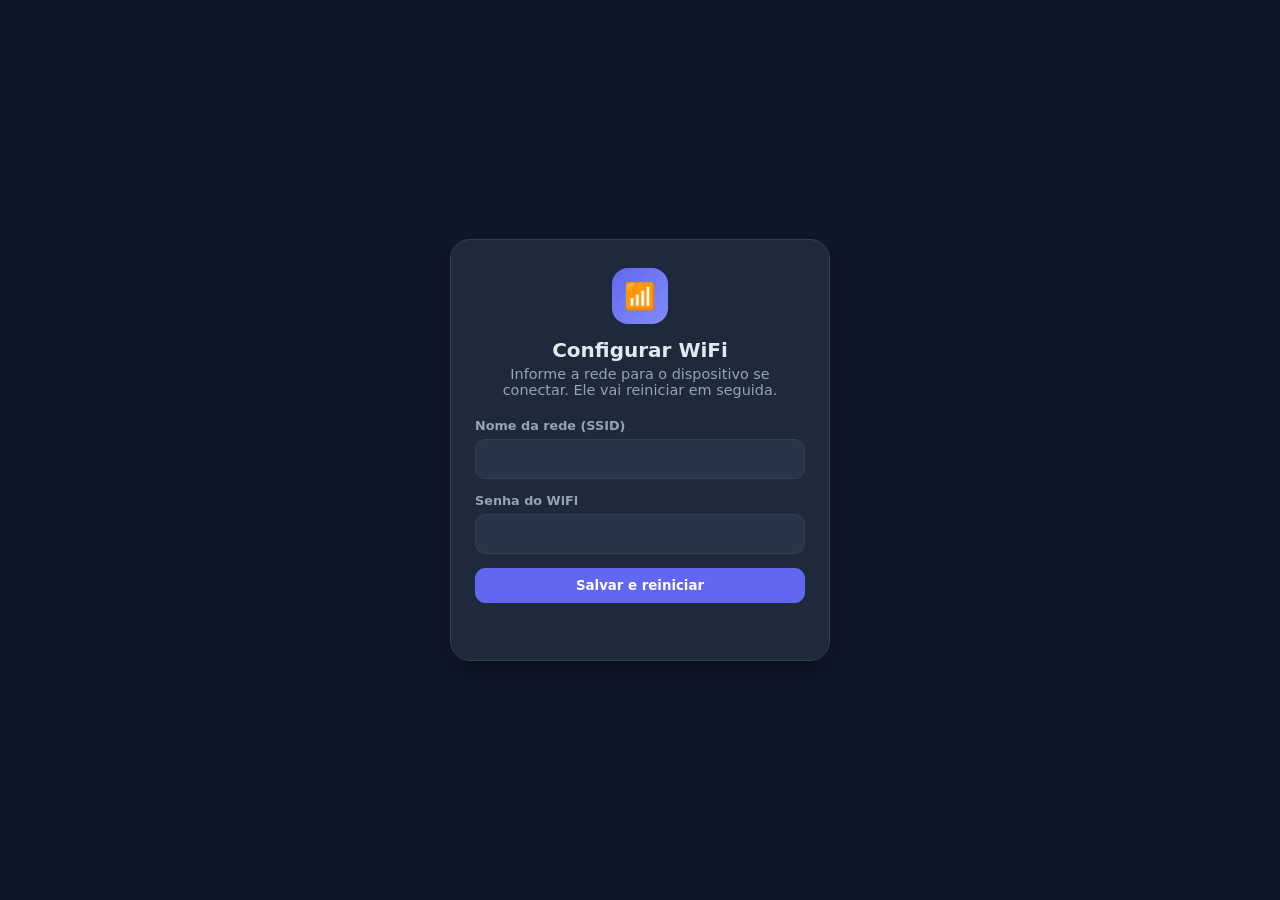
<file: www/setup.html>
<!DOCTYPE html>
<html lang="pt-br" data-theme="dark">
<head>
  <meta charset="utf-8">
  <meta name="viewport" content="width=device-width, initial-scale=1, viewport-fit=cover">
  <title>Painel de Controle — Configurar WiFi</title>
  <link rel="stylesheet" href="style.css">
</head>
<body>
  <div class="center-screen">
    <form class="card-auth" id="form">
      <div class="logo">📶</div>
      <h1>Configurar WiFi</h1>
      <p>Informe a rede para o dispositivo se conectar. Ele vai reiniciar em seguida.</p>
      <div class="field">
        <label for="ssid">Nome da rede (SSID)</label>
        <input type="text" id="ssid" autocomplete="off" required>
      </div>
      <div class="field">
        <label for="password">Senha do WiFi</label>
        <input type="password" id="password" autocomplete="off">
      </div>
      <button class="btn primary" type="submit" id="submit">Salvar e reiniciar</button>
      <div class="msg" id="msg"></div>
    </form>
  </div>

  <script>
    const $ = (id) => document.getElementById(id);

    $('form').addEventListener('submit', async (ev) => {
      ev.preventDefault();
      const msg = $('msg');
      msg.className = 'msg';
      const ssid = $('ssid').value.trim();
      const password = $('password').value;
      if (!ssid) { msg.className = 'msg err'; msg.textContent = 'Informe o nome da rede.'; return; }
      $('submit').disabled = true;
      msg.textContent = 'Salvando...';
      try {
        const r = await fetch('/api/wifi', {
          method: 'POST',
          headers: { 'Content-Type': 'application/json' },
          body: JSON.stringify({ ssid, password }),
        });
        const data = await r.json();
        if (r.ok && data.ok) {
          msg.className = 'msg ok';
          msg.textContent = 'Salvo! Reiniciando o dispositivo. Reconecte-se à sua rede e procure o IP no monitor serial.';
          fetch('/api/reboot', { method: 'POST' }).catch(() => {});
        } else {
          msg.className = 'msg err';
          msg.textContent = data.error || 'Falha ao salvar.';
          $('submit').disabled = false;
        }
      } catch (e) {
        msg.className = 'msg err';
        msg.textContent = 'Erro de conexão.';
        $('submit').disabled = false;
      }
    });
  </script>
</body>
</html>
</file>
<file: www/style.css>
/* style.css — Painel de Controle. Tema claro/escuro, responsivo. */

:root {
  --bg: #0f172a;
  --bg-soft: #1e293b;
  --bg-card: #1e293b;
  --bg-elev: #273449;
  --border: #334155;
  --text: #e2e8f0;
  --text-dim: #94a3b8;
  --accent: #6366f1;
  --accent-h: #818cf8;
  --green: #22c55e;
  --red: #ef4444;
  --shadow: 0 8px 24px rgba(0, 0, 0, .35);
  --radius: 16px;
  --radius-sm: 10px;
}

:root[data-theme="light"] {
  --bg: #f1f5f9;
  --bg-soft: #ffffff;
  --bg-card: #ffffff;
  --bg-elev: #f8fafc;
  --border: #e2e8f0;
  --text: #0f172a;
  --text-dim: #64748b;
  --shadow: 0 8px 24px rgba(15, 23, 42, .10);
}

* { box-sizing: border-box; }

html, body {
  /* impede o zoom por toque duplo (comum em botões clicados rápido);
     mantém o pinça-zoom disponível para acessibilidade */
  touch-action: manipulation;
}

body {
  margin: 0;
  font-family: system-ui, -apple-system, "Segoe UI", Roboto, sans-serif;
  background: var(--bg);
  color: var(--text);
  -webkit-font-smoothing: antialiased;
}

button { font-family: inherit; cursor: pointer; }
.hidden { display: none !important; }

/* ---------- Topbar ---------- */
.topbar {
  position: sticky;
  top: 0;
  z-index: 20;
  display: flex;
  align-items: center;
  gap: 12px;
  /* respeita a safe area do iOS (status bar / notch) no modo PWA */
  padding: calc(12px + env(safe-area-inset-top)) calc(16px + env(safe-area-inset-right))
           12px calc(16px + env(safe-area-inset-left));
  background: linear-gradient(180deg, var(--bg-soft), var(--bg-soft) 70%, transparent);
  border-bottom: 1px solid var(--border);
  backdrop-filter: blur(8px);
}
.brand .logo svg { width: 20px; height: 20px; }
.brand {
  display: flex;
  align-items: center;
  gap: 10px;
  font-weight: 700;
  font-size: 1.05rem;
}
.brand .logo {
  display: grid;
  place-items: center;
  width: 34px;
  height: 34px;
  border-radius: 10px;
  background: linear-gradient(135deg, var(--accent), var(--accent-h));
  color: #fff;
}
.spacer { flex: 1; }

/* ---------- Botoes de icone ---------- */
.icon-btn {
  display: inline-grid;
  place-items: center;
  width: 38px;
  height: 38px;
  border-radius: 10px;
  border: 1px solid var(--border);
  background: var(--bg-elev);
  color: var(--text);
  transition: .15s;
}
.icon-btn:hover { border-color: var(--accent); color: var(--accent-h); }
.icon-btn.active { background: var(--accent); color: #fff; border-color: var(--accent); }
.icon-btn svg { width: 18px; height: 18px; }
.icon-btn.spinning svg { animation: spin .7s linear infinite; }
@keyframes spin { to { transform: rotate(360deg); } }

/* ---------- Botao mini (acoes em perfis/grupos/cards/passos) ---------- */
.mini {
  display: inline-grid;
  place-items: center;
  width: 30px;
  height: 30px;
  border-radius: 8px;
  border: 1px solid var(--border);
  background: var(--bg-elev);
  color: var(--text);
  transition: .15s;
}
.mini:hover { border-color: var(--accent); color: var(--accent-h); }
.mini svg { width: 15px; height: 15px; }
.mini.del:hover { color: var(--red); border-color: var(--red); }
.mini:disabled { opacity: .3; pointer-events: none; }

/* Reordenação inline nas abas de perfil (modo edição) */
.profile-tab-wrap { display: flex; flex-direction: column; align-items: center; gap: 4px; }

/* ---------- Arrastar (reordenar) e redimensionar ---------- */
.drag-handle, .resize-handle {
  touch-action: none;
  -webkit-touch-callout: none;
  -webkit-user-select: none;
  user-select: none;
}
.drag-handle { cursor: grab; }
.drag-handle:active { cursor: grabbing; }
.resize-handle { cursor: nwse-resize; }

/* handle de arraste no cartão de macro (canto superior esquerdo) */
.macro .drag-handle { position: absolute; bottom: 6px; left: 6px; }
/* handle de redimensionar no cartão de macro (canto inferior direito) */
.macro .resize-handle { position: absolute; bottom: 6px; right: 6px; }

.dragging {
  opacity: .92;
  box-shadow: 0 14px 30px rgba(0, 0, 0, .45);
  transform: scale(1.02);
}
.drag-placeholder {
  border: 2px dashed var(--accent);
  border-radius: var(--radius);
  background: rgba(99, 102, 241, .08);
}
.macro.drag-placeholder { background: rgba(99, 102, 241, .08); }
.resizing { outline: 2px dashed var(--accent); outline-offset: 2px; }

/* Paleta de teclas no editor de combo */
.key-palette { display: flex; flex-wrap: wrap; gap: 6px; margin-top: 8px; }
.key-palette button {
  padding: 6px 10px;
  border-radius: 8px;
  border: 1px solid var(--border);
  background: var(--bg-card);
  color: var(--text);
  font-size: .8rem;
  font-weight: 600;
}
.key-palette button:hover { border-color: var(--accent); color: var(--accent-h); }
.hint { font-size: .75rem; color: var(--text-dim); margin-top: 6px; }

.repeat-field { display: flex; align-items: center; gap: 8px; margin-top: 8px; }
.repeat-field label { font-size: .78rem; color: var(--text-dim); font-weight: 600; }
.repeat-field input { width: 64px; padding: 6px 8px; font-size: 16px; }
.repeat-field span { font-size: .78rem; color: var(--text-dim); }

/* ---------- Botoes de texto ---------- */
.btn {
  display: inline-flex;
  align-items: center;
  gap: 8px;
  padding: 9px 14px;
  border-radius: var(--radius-sm);
  border: 1px solid var(--border);
  background: var(--bg-elev);
  color: var(--text);
  font-weight: 600;
  transition: .15s;
}
.btn:hover { border-color: var(--accent); }
.btn.primary { background: var(--accent); color: #fff; border-color: var(--accent); }
.btn.primary:hover { background: var(--accent-h); }
.btn.danger { color: var(--red); border-color: var(--red); background: transparent; }
.btn svg { width: 16px; height: 16px; }

/* ---------- Abas de perfil ---------- */
.profiles {
  display: flex;
  gap: 8px;
  overflow-x: auto;
  padding: 14px 16px 4px;
  scrollbar-width: thin;
}
.profile-tab {
  display: inline-flex;
  align-items: center;
  gap: 8px;
  white-space: nowrap;
  padding: 9px 16px;
  border-radius: 999px;
  border: 1px solid var(--border);
  background: var(--bg-card);
  color: var(--text-dim);
  font-weight: 600;
  transition: .15s;
}
.profile-tab .em { font-size: 1.1rem; }
/* quando um ícone SVG (não emoji) cai num span .em, escala com o texto ao redor */
.em svg { width: 1em; height: 1em; vertical-align: -0.15em; }
.profile-tab.active {
  color: #fff;
  background: linear-gradient(135deg, var(--accent), var(--accent-h));
  border-color: transparent;
}
.profile-tab .os-badge {
  font-size: .65rem;
  text-transform: uppercase;
  letter-spacing: .04em;
  opacity: .8;
}

/* ---------- Conteudo / grupos ---------- */
main { padding: 8px 16px 80px; max-width: 1100px; margin: 0 auto; }

.group { margin-top: 22px; }
.group-head {
  display: flex;
  align-items: center;
  gap: 10px;
  margin-bottom: 12px;
}
.group-head .em { font-size: 1.25rem; }
.group-head h2 { margin: 0; font-size: 1.05rem; }
.group-head .count { color: var(--text-dim); font-size: .8rem; }
.group-head .group-actions { margin-left: auto; display: flex; gap: 6px; }

.grid {
  display: grid;
  /* largura máxima limitada: em telas largas (landscape/desktop) os cards
     não esticam e ficam achatados — só cabem mais colunas por linha.
     Mínimo baixo o bastante para 4 colunas (2 Grandes lado a lado) caberem
     mesmo em celular estreito na vertical. */
  grid-template-columns: repeat(auto-fill, minmax(60px, 84px));
  grid-auto-rows: minmax(60px, auto);
  grid-auto-flow: dense;
  justify-content: start;
  gap: 8px;
}

/* Tamanhos de macro: sm = compacto 1x1, md = tira 2x1, lg = padrão (2x2) */
.macro[data-size="md"] {
  grid-column: span 2;
  flex-direction: row;
  justify-content: flex-start;
  text-align: left;
  gap: 10px;
  padding-left: 14px;
}
.macro[data-size="lg"] { grid-column: span 2; grid-row: span 2; }
.macro[data-size="md"] .glyph { font-size: 1.6rem; flex-shrink: 0; }
.macro[data-size="md"] .glyph svg { width: 28px; height: 28px; }
.macro[data-size="md"] .label { font-size: .78rem; }
.macro[data-size="lg"] .glyph { font-size: 2rem; }
.macro[data-size="lg"] .glyph svg { width: 34px; height: 34px; }
.macro[data-size="lg"] .label { font-size: .9rem; }

/* ---------- Cartao de macro ---------- */
.macro {
  position: relative;
  display: flex;
  flex-direction: column;
  align-items: center;
  justify-content: center;
  gap: 3px;
  min-height: 60px;
  padding: 6px 5px;
  border-radius: var(--radius);
  border: 1px solid var(--border);
  background: var(--bg-card);
  color: var(--text);
  text-align: center;
  transition: transform .12s, box-shadow .15s, border-color .15s;
  overflow: hidden;
}
.macro::before {
  content: "";
  position: absolute;
  inset: 0 0 auto 0;
  height: 4px;
  background: var(--macro-color, var(--accent));
}
.macro:hover { transform: translateY(-3px); box-shadow: var(--shadow); border-color: var(--macro-color, var(--accent)); }
.macro:active { transform: translateY(-1px) scale(.98); }
.macro .glyph { font-size: 1.3rem; line-height: 1; }
.macro .glyph svg { width: 22px; height: 22px; }
.macro .label { font-weight: 600; font-size: .68rem; word-break: break-word; }
.macro.flash-ok { animation: flashOk .5s; }
.macro.flash-err { animation: flashErr .5s; }
@keyframes flashOk { 0% { box-shadow: 0 0 0 0 var(--green); } 100% { box-shadow: 0 0 0 6px transparent; } }
@keyframes flashErr { 0% { box-shadow: 0 0 0 0 var(--red); } 100% { box-shadow: 0 0 0 6px transparent; } }

/* Mini-acoes de edicao no cartao */
.macro .edit-badges { position: absolute; top: 6px; right: 6px; display: flex; gap: 3px; }
.macro .mini {
  display: grid; place-items: center;
  width: 22px; height: 22px;
  border-radius: 7px;
  border: none;
  background: rgba(0,0,0,.35);
  color: #fff;
}
.macro .mini svg { width: 12px; height: 12px; }
.macro .mini:hover { background: var(--accent); }

/* Cartao "adicionar" */
.macro.add {
  border-style: dashed;
  color: var(--text-dim);
  background: transparent;
}
.macro.add:hover { color: var(--accent-h); border-color: var(--accent); }

/* ---------- Estado vazio ---------- */
.empty {
  text-align: center;
  color: var(--text-dim);
  padding: 60px 20px;
}
.empty .em { font-size: 2.5rem; display: block; margin-bottom: 10px; }

/* ---------- Modal ---------- */
.modal-overlay {
  position: fixed;
  inset: 0;
  background: rgba(0, 0, 0, .55);
  display: flex;
  align-items: flex-end;
  justify-content: center;
  z-index: 50;
  padding: 0;
}
@media (min-width: 640px) { .modal-overlay { align-items: center; padding: 20px; } }
.modal {
  width: 100%;
  max-width: 540px;
  max-height: 92vh;
  overflow-y: auto;
  background: var(--bg-soft);
  border: 1px solid var(--border);
  border-radius: 20px 20px 0 0;
  box-shadow: var(--shadow);
}
@media (min-width: 640px) { .modal { border-radius: 20px; } }
.modal-head {
  display: flex; align-items: center; gap: 10px;
  padding: 16px 18px;
  border-bottom: 1px solid var(--border);
  position: sticky; top: 0; background: var(--bg-soft);
}
.modal-head h3 { margin: 0; font-size: 1.05rem; flex: 1; }
.modal-body { padding: 18px; display: flex; flex-direction: column; gap: 14px; }
.modal-foot {
  display: flex; gap: 10px; justify-content: flex-end;
  padding: 14px 18px;
  border-top: 1px solid var(--border);
  position: sticky; bottom: 0; background: var(--bg-soft);
}

/* ---------- Form ---------- */
.field { display: flex; flex-direction: column; gap: 6px; }
.field label { font-size: .8rem; color: var(--text-dim); font-weight: 600; }
.row { display: flex; gap: 10px; }
.row > * { flex: 1; }
input, select, textarea {
  width: 100%;
  padding: 10px 12px;
  border-radius: var(--radius-sm);
  border: 1px solid var(--border);
  background: var(--bg-elev);
  color: var(--text);
  /* >=16px evita o zoom automatico do iOS Safari ao focar o campo */
  font-size: 16px;
}
input:focus, select:focus, textarea:focus { outline: 2px solid var(--accent); border-color: var(--accent); }
textarea { resize: vertical; min-height: 64px; }
input[type="color"] { padding: 4px; height: 42px; }

/* Seletor de emoji */
.emoji-pick { display: flex; align-items: center; gap: 10px; flex-wrap: wrap; }
.emoji-current { font-size: 1.6rem; width: 44px; height: 44px; display: grid; place-items: center; border: 1px solid var(--border); border-radius: 10px; }
.emoji-palette { display: flex; flex-wrap: wrap; gap: 4px; }
.emoji-palette button { font-size: 1.2rem; border: none; background: transparent; padding: 4px 6px; border-radius: 8px; }
.emoji-palette button:hover { background: var(--bg-elev); }

/* Seletor de tamanho do botão (Pequeno / Médio / Grande) */
.size-picker { display: flex; gap: 8px; }
.size-opt {
  flex: 1;
  display: flex;
  flex-direction: column;
  align-items: center;
  gap: 6px;
  padding: 10px 8px;
  border-radius: var(--radius-sm);
  border: 1px solid var(--border);
  background: var(--bg-elev);
  color: var(--text-dim);
  font-size: .78rem;
  font-weight: 600;
}
.size-opt.active { border-color: var(--accent); color: var(--text); background: var(--bg-card); }
.size-swatch { display: block; border-radius: 4px; background: var(--text-dim); }
.size-opt.active .size-swatch { background: var(--accent); }
.size-swatch.size-sm { width: 20px; height: 20px; }
.size-swatch.size-md { width: 34px; height: 18px; }
.size-swatch.size-lg { width: 30px; height: 30px; }

/* Editor de passos */
.steps { display: flex; flex-direction: column; gap: 10px; }
.step {
  border: 1px solid var(--border);
  border-radius: var(--radius-sm);
  background: var(--bg-elev);
  padding: 10px;
  display: flex;
  flex-direction: column;
  gap: 8px;
}
.step-top { display: flex; align-items: center; gap: 8px; }
.step-top select { flex: 1; }
.step-delay {
  display: flex;
  align-items: center;
  gap: 8px;
  padding-top: 6px;
  margin-top: 2px;
  border-top: 1px dashed var(--border);
}
.step-delay label { font-size: .72rem; color: var(--text-dim); white-space: nowrap; }
.step-delay input {
  width: 100px;
  padding: 5px 8px;
  font-size: 16px;
}
.step .mini { width: 30px; height: 30px; border-radius: 8px; border: 1px solid var(--border); background: var(--bg-card); color: var(--text); display: grid; place-items: center; }
.step .mini svg { width: 14px; height: 14px; }
.step .mini.del:hover { color: var(--red); border-color: var(--red); }

/* ---------- Toast ---------- */
.toast {
  position: fixed;
  left: 50%;
  bottom: 24px;
  transform: translateX(-50%) translateY(20px);
  background: var(--bg-elev);
  border: 1px solid var(--border);
  color: var(--text);
  padding: 12px 18px;
  border-radius: 999px;
  box-shadow: var(--shadow);
  opacity: 0;
  pointer-events: none;
  transition: .25s;
  z-index: 60;
}
.toast.show { opacity: 1; transform: translateX(-50%) translateY(0); }
.toast.ok { border-color: var(--green); }
.toast.err { border-color: var(--red); }

/* ---------- Login / Setup ---------- */
.center-screen {
  min-height: 100vh;
  display: grid;
  place-items: center;
  padding: calc(20px + env(safe-area-inset-top)) 20px calc(20px + env(safe-area-inset-bottom));
}
.card-auth .logo svg { width: 30px; height: 30px; }
.card-auth {
  width: 100%;
  max-width: 380px;
  background: var(--bg-soft);
  border: 1px solid var(--border);
  border-radius: 20px;
  box-shadow: var(--shadow);
  padding: 28px 24px;
  text-align: center;
}
.card-auth .logo {
  width: 56px; height: 56px; margin: 0 auto 14px;
  border-radius: 16px; display: grid; place-items: center;
  background: linear-gradient(135deg, var(--accent), var(--accent-h));
  color: #fff; font-size: 1.6rem;
}
.card-auth h1 { font-size: 1.25rem; margin: 0 0 4px; }
.card-auth p { color: var(--text-dim); margin: 0 0 20px; font-size: .9rem; }
.card-auth .field { text-align: left; margin-bottom: 14px; }
.card-auth .btn { width: 100%; justify-content: center; }
.msg { font-size: .85rem; margin-top: 12px; min-height: 1.2em; }
.msg.err { color: var(--red); }
.msg.ok { color: var(--green); }

/* ---------- PIN pad (estilo cofre / bloqueio de iPhone) ---------- */
.pinpad { display: flex; flex-direction: column; align-items: center; gap: 26px; }

.pin-dots { display: flex; gap: 18px; }
.pin-dot {
  width: 16px; height: 16px;
  border-radius: 50%;
  border: 2px solid var(--text-dim);
  background: transparent;
  transition: background .15s, border-color .15s, transform .15s;
}
.pin-dot.filled {
  background: var(--accent);
  border-color: var(--accent);
  transform: scale(1.1);
}

.pin-keys {
  display: grid;
  grid-template-columns: repeat(3, 64px);
  gap: 14px;
  justify-content: center;
}
.pin-key {
  width: 64px; height: 64px;
  border-radius: 50%;
  border: 1px solid var(--border);
  background: var(--bg-elev);
  color: var(--text);
  font-size: 1.4rem;
  font-weight: 600;
  display: grid;
  place-items: center;
  transition: background .12s, transform .08s;
}
.pin-key:active { transform: scale(.94); background: var(--accent); color: #fff; }
.pin-key-empty { visibility: hidden; }
.pin-key-back { background: transparent; border-color: transparent; color: var(--text-dim); }
.pin-key-back svg { width: 22px; height: 22px; }
.pin-key-back:active { background: var(--bg-elev); color: var(--text); }

@keyframes pinShake {
  10%, 90% { transform: translateX(-2px); }
  20%, 80% { transform: translateX(4px); }
  30%, 50%, 70% { transform: translateX(-8px); }
  40%, 60% { transform: translateX(8px); }
}
.pinpad.shake .pin-dots { animation: pinShake .5s; }
.pinpad.shake .pin-dot { border-color: var(--red); }
</file>
